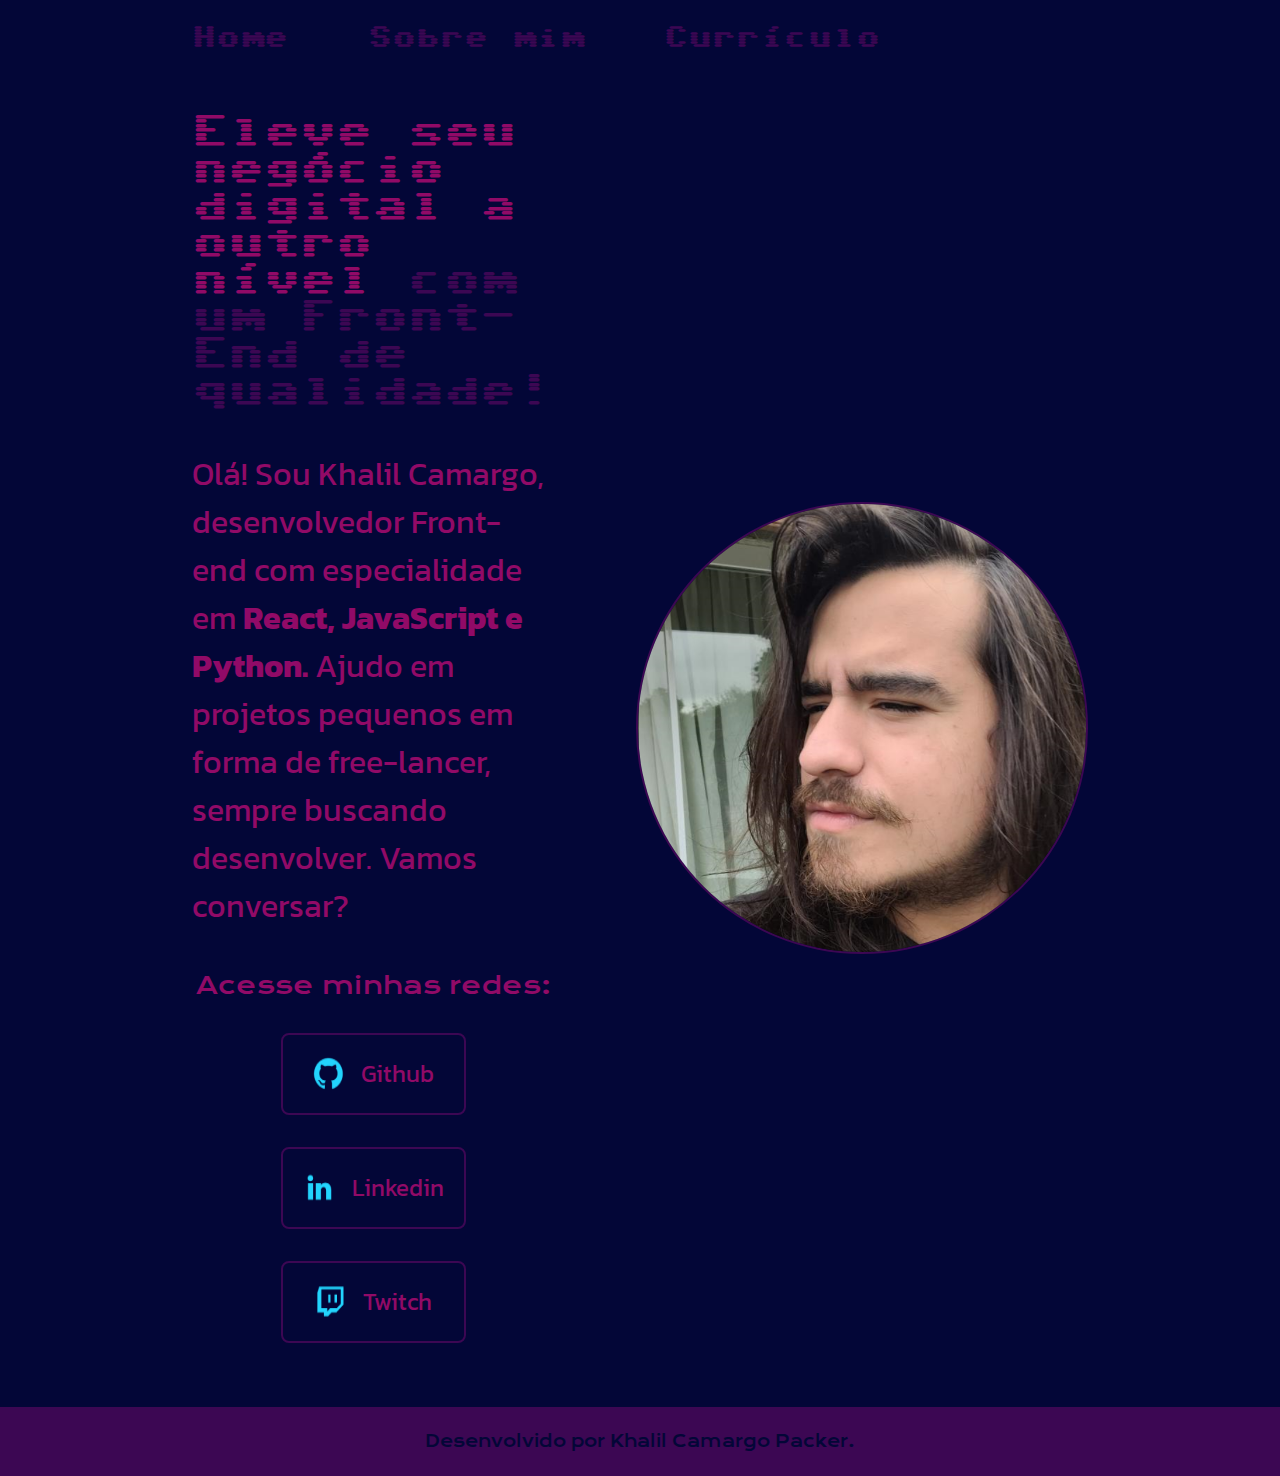
<file: index.html>
<!DOCTYPE html>
<html lang="pt-br">
<head>
    <meta charset="UTF-8">
    <meta name="viewport" content="width=device-width, initial-scale=1.0">
    <title>Portfólio</title>
    <link rel="stylesheet" href="./styles/styles.css">
</head>
<body>
    <header class="cabecalho">
        <nav class="cabecalho__menu">
            <a class="cabecalho__menu__link" href="./index.html">Home</a>
            <a class="cabecalho__menu__link" href="./about.html">Sobre mim</a>
            <a class="cabecalho__menu__link" href="./curriculum.html">Currículo</a>
        </nav>
    </header>
    <main class="apresentacao">
        <section class="apresentacao__conteudo">
            <h1 class="apresentacao__conteudo__titulo"> Eleve seu negócio digital a outro nível <strong class="titulo-destaque">com um Front-End de qualidade!</strong></h1>
            <p class="apresentacao__conteudo__texto">Olá! Sou Khalil Camargo, desenvolvedor Front-end com especialidade em <strong class="paragrafo-linguagens">React, JavaScript e Python.</strong> Ajudo em projetos pequenos em forma de free-lancer, sempre buscando desenvolver. Vamos conversar?</p>
            <div class="apresentacao__links">
                <h2 class="apresentacao__links__subtitulo"> Acesse minhas redes: </h2>
                <a class="apresentacao__links__link" href="https://github.com/khalilcamp"><img src="./assets/github.png">Github</a>
                <a class="apresentacao__links__link" href="https://www.linkedin.com/in/khalil-camargo-packer-035ba91a5/"><img src="./assets/linkedin.png">Linkedin</a>
                <a class="apresentacao__links__link" href="https://www.twitch.tv/khalilhehe"><img src="./assets/twitch.png">Twitch</a>
            </div>
        </section>
        <img class= "apresentacao__imagem" src="./assets/eu.png" alt="Minha foto">
    </main>
    <footer class="rodape"><p>Desenvolvido por Khalil Camargo Packer.</p></footer>
</body>
</html>
</file>
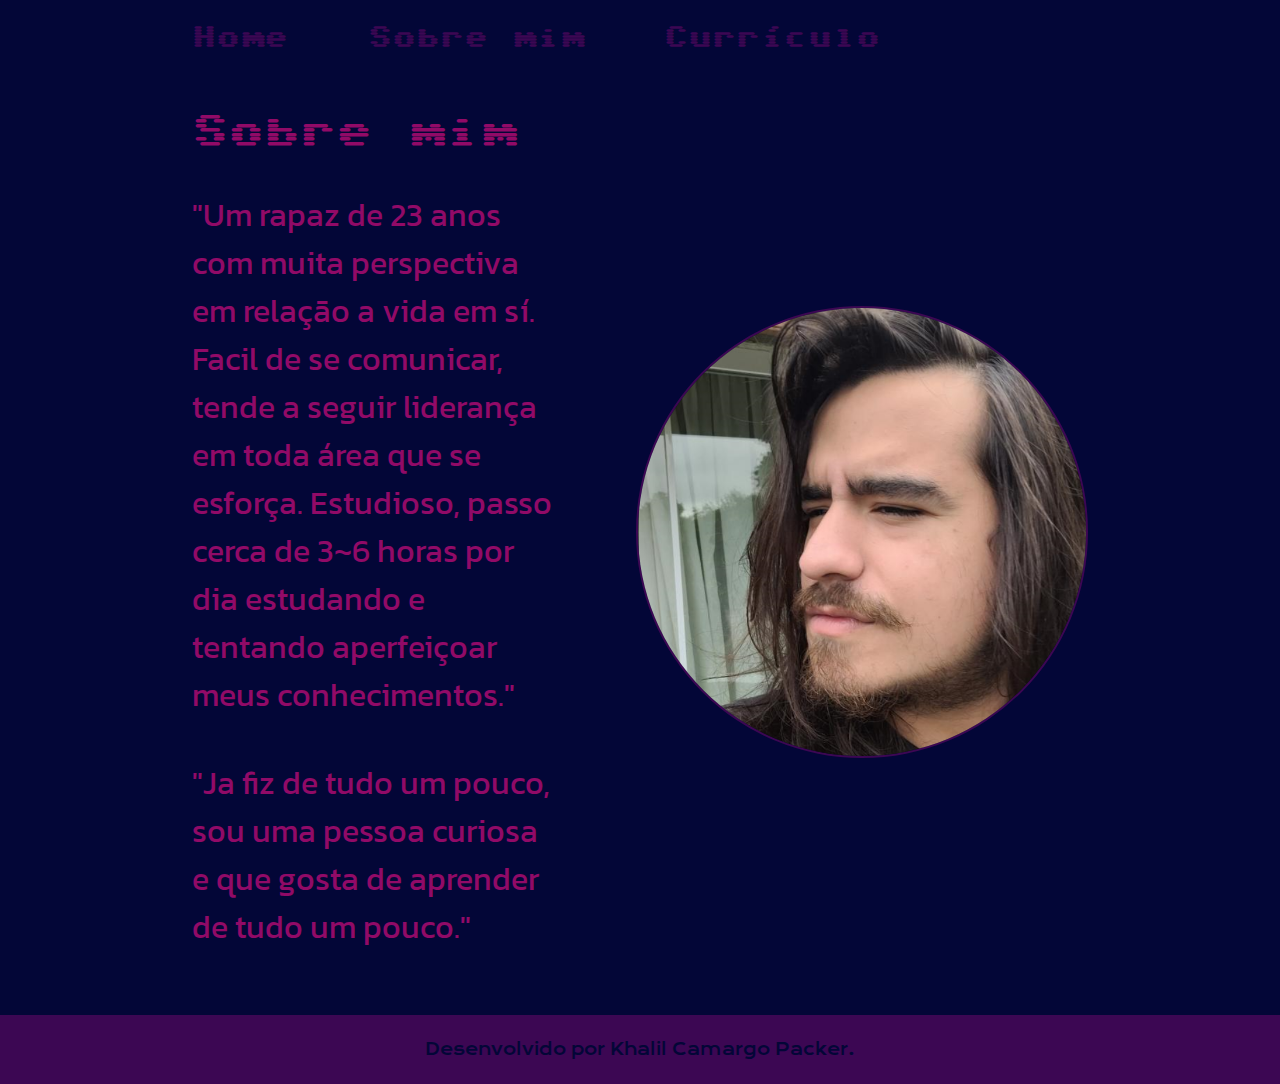
<file: about.html>
<!DOCTYPE html>
<html lang="pt-br">
<head>
    <meta charset="UTF-8">
    <meta name="viewport" content="width=device-width, initial-scale=1.0">
    <title>Sobre mim</title>
    <link rel="stylesheet" href="./styles/styles.css">
</head>
<body>
    <header class="cabecalho">
        <nav class="cabecalho__menu">
            <a class="cabecalho__menu__link" href="./index.html">Home</a>
            <a class="cabecalho__menu__link" href="./about.html">Sobre mim</a>
            <a class="cabecalho__menu__link" href="./curriculum.html">Currículo</a>
        </nav>
    </header>
    <main class="apresentacao">
        <section class="apresentacao__conteudo">
            <h1 class="apresentacao__conteudo__titulo">Sobre mim</h1>
            <p class="apresentacao__conteudo__texto">"Um rapaz de 23 anos com muita perspectiva em relação a vida em sí. Facil de se comunicar, 
                tende a seguir liderança em toda área que se esforça. 
                Estudioso, passo cerca de 3~6 horas por dia estudando e tentando aperfeiçoar meus conhecimentos."</p>
            <p class="apresentacao__conteudo__texto">"Ja fiz de tudo um pouco, sou uma pessoa curiosa e que gosta de aprender de tudo um pouco."</p>
        </section>
        <img class="apresentacao__imagem" src="./assets/eu.png" alt="Minha foto">
    </main>
    <footer class="rodape">
        <p>Desenvolvido por Khalil Camargo Packer.</p>
    </footer>
</body>
</html>
</file>
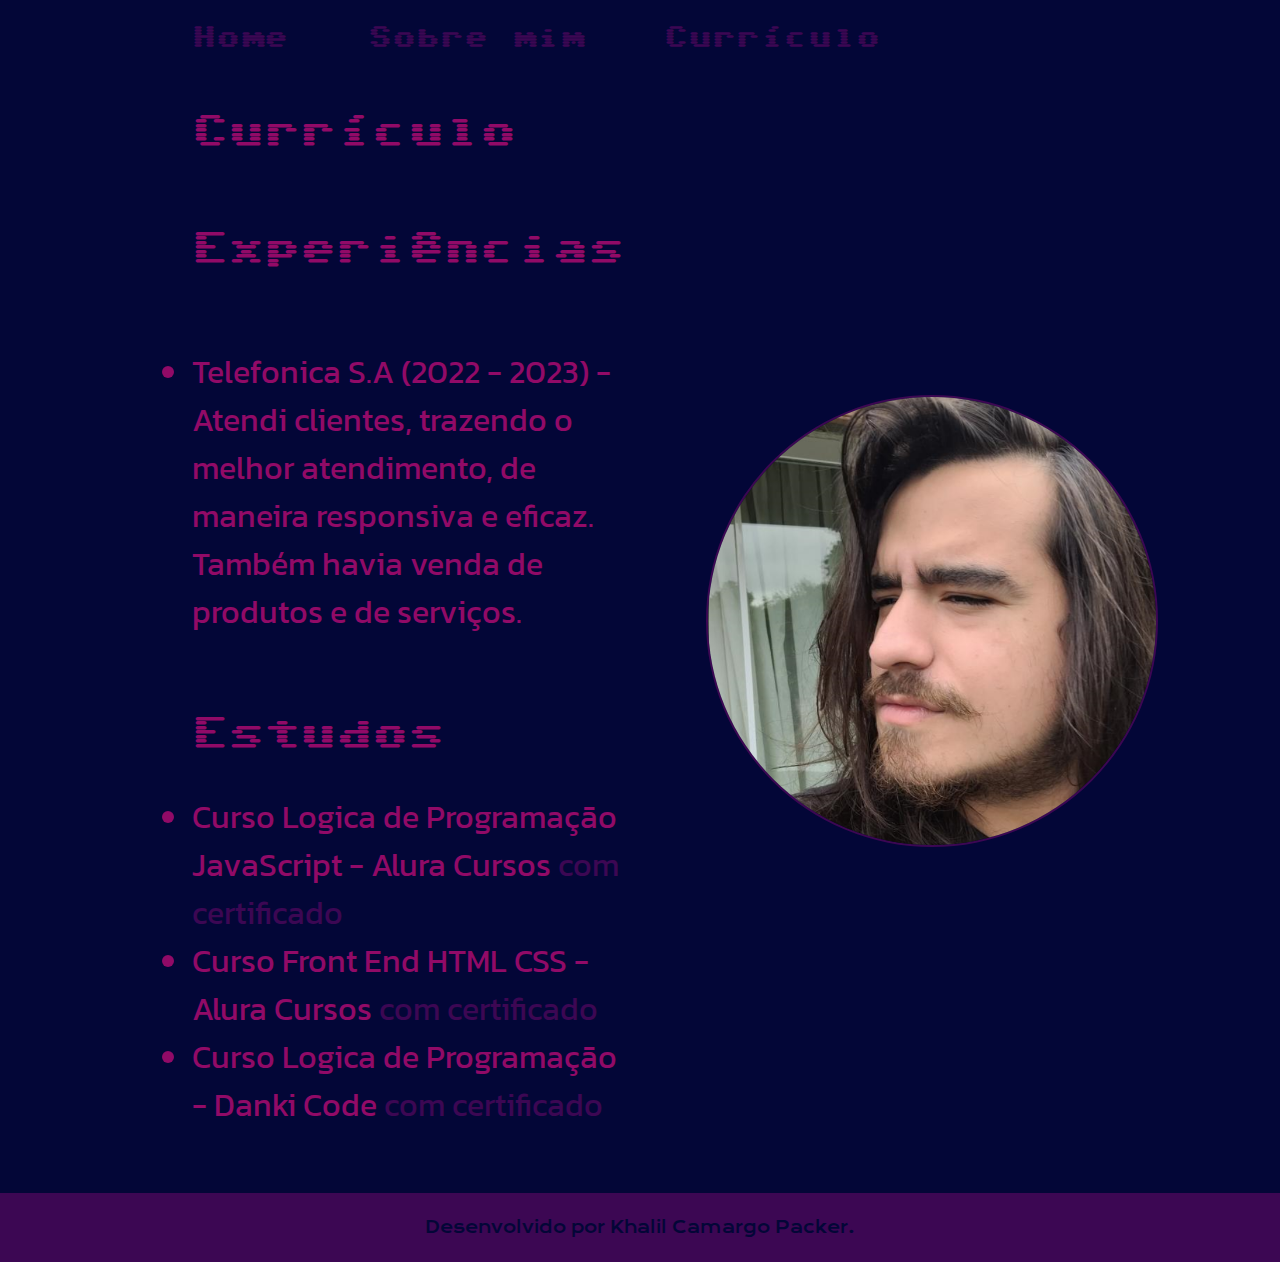
<file: curriculum.html>
<!DOCTYPE html>
<html lang="en">
<head>
    <meta charset="UTF-8">
    <meta name="viewport" content="width=device-width, initial-scale=1.0">
    <title>curriculum</title>
    <link rel="stylesheet" href="./styles/styles.css">
</head>
<body>
    <header class="cabecalho">
        <nav class="cabecalho__menu">
            <a class="cabecalho__menu__link" href="./index.html">Home</a>
            <a class="cabecalho__menu__link" href="./about.html">Sobre mim</a>
            <a class="cabecalho__menu__link" href="./curriculum.html">Currículo</a>
        </nav>
    </header>
    <main class="apresentacao">
        <section class="apresentacao__conteudo">
            <h1 class="apresentacao__conteudo__titulo">Currículo</h1>
            <p class="apresentacao__conteudo__texto">
                
            </p>
            <h2 class="apresentacao__conteudo__titulo">Experiências</h2>
            <p class="apresentacao__conteudo__texto">
            <ul class="apresentacao__conteudo__texto">
                <li> Telefonica S.A (2022 - 2023) - Atendi clientes, trazendo o melhor atendimento, de maneira responsiva e eficaz. Também havia venda de
                    produtos e de serviços.                     </li>
            </ul>
            </p>
            <h2 class="apresentacao__conteudo__titulo">Estudos</h2>
            <div class="apresentacao__conteudo__texto">
            <ul class="apresentacao__conteudo__texto">
                <li>Curso Logica de Programação JavaScript - Alura Cursos <a href="linkdocertificado">com certificado</a> </li>
                <li>Curso Front End HTML CSS - Alura Cursos <a href="linkdocertificado">com certificado</a></li>
                <li>Curso Logica de Programação - Danki Code <a href="linkdocertificado">com certificado</a></li>
            </ul>
            </div>    
        </section>
        <img class= "apresentacao__imagem" src="./assets/eu.png" alt="Minha foto">
    </main> 

    <footer class="rodape"><p>Desenvolvido por Khalil Camargo Packer.</p></footer>
</body>
</html>
</file>
<file: styles/styles.css>
@import url('https://fonts.googleapis.com/css2?family=Krona+One&family=Montserrat:wght@400;600&display=swap');
@import url('https://fonts.googleapis.com/css2?family=Kanit:wght@600&family=Sixtyfour&display=swap');

:root{
    --cor-primaria: #030637;
    --cor-secundaria: #910A67;
    --cor-terciaria: #3C0753;
    --cor-quarta: #E80F88;
    --cor-quinta: #E80F88;

    --fonte-principal: 'Krona One', sans-serif;
    --fonte-secundaria: 'Montserrat', sans-serif;
    --fonte-placeholder: 'Sixtyfour', sans-serif;
    --fonte-placeholdersecundaria: 'Kanit', sans-serif;;
}

*{
    margin: 0;
    padding: 0;
}

body{
    box-sizing:border-box;
    background-color: var(--cor-primaria);
    color: var(--cor-secundaria);
}

.cabecalho{
    padding: 2% 0% 0% 15%;
}

.cabecalho__menu{
    display: flex;
    gap: 80px;
}

.cabecalho__menu__link{
    font-family: var(--fonte-placeholder);
    font-size: 1.5rem;
    font-weight: 600px;
    color: var(--cor-terciaria);
    text-decoration: none;
}
.cabecalho__menu__link:hover{
    color: var(--cor-quarta);
}

.paragrafo-linguagens:hover{
    color:var(--cor-quarta);
}

.apresentacao {
    padding: 5% 15%;
    display:flex;
    align-items: center;
    justify-content: space-between;
    gap: 82px;
}

.apresentacao__conteudo{
    width: 50%;
    display: flex;
    flex-direction: column;
    gap: 40px;
}

.apresentacao__conteudo__titulo{
    font-size: 2.25rem;
    font-family: var(--fonte-placeholder);
}

.titulo-destaque {
    color: var(--cor-terciaria);
}
.titulo-destaque:hover{
    color:var(--cor-quinta);
}

.apresentacao__conteudo__texto{
    font-size: 2rem;
    font-family: var(--fonte-placeholdersecundaria);
}

.apresentacao__links{
    display: flex;
    flex-direction: column;
    align-items: center;
    justify-content: space-between;
    gap: 32px;
}

.apresentacao__links__subtitulo{
    font-family: var(--fonte-principal);
    font-weight: 400;
    font-size: 1.5rem;
}

.apresentacao__links__link{
    display: flex;
    justify-content: center;
    gap: 16px;
    border: 2px solid var(--cor-terciaria);
    width: 50%;
    text-align: center;
    border-radius: 8px;
    font-size: 1.5rem;
    font-weight: 600px;
    padding: 21.5px 0;
    text-decoration: none;
    color: var(--cor-secundaria);
    font-family: var(--fonte-placeholdersecundaria);
}

.apresentacao__links__link:hover{
    background-color: var(--cor-terciaria);
    padding: 3%;
    border: 2px inset var(--cor-terciaria);;
}

.rodape{
    color: var(--cor-primaria);
    background-color: var(--cor-terciaria);
    padding: 24px;
    text-align: center;
    font-family: var(--fonte-principal);
    font-weight: 400px;
}

.apresentacao__conteudo__texto a{
    text-decoration: none;
    color: var(--cor-terciaria);
}

.apresentacao__imagem{
    max-width: 50%;
    max-height:50%;
    border-radius: 50%;
    border: 2px solid var(--cor-terciaria);
}

@media(max-width: 1200px){
    .apresentacao {
        flex-direction: column-reverse;
        padding: 5%;
    }
    .apresentacao__conteudo{
        width: auto;
    }
    .cabecalho{
        padding: 10%
    }
    .cabecalho__menu{
        justify-content: center;
    }
}

li:hover{
    color: var(--cor-quinta);
}

.apresentacao__conteudo__titulo:hover{
    color: var(--cor-quarta);
}
</file>
